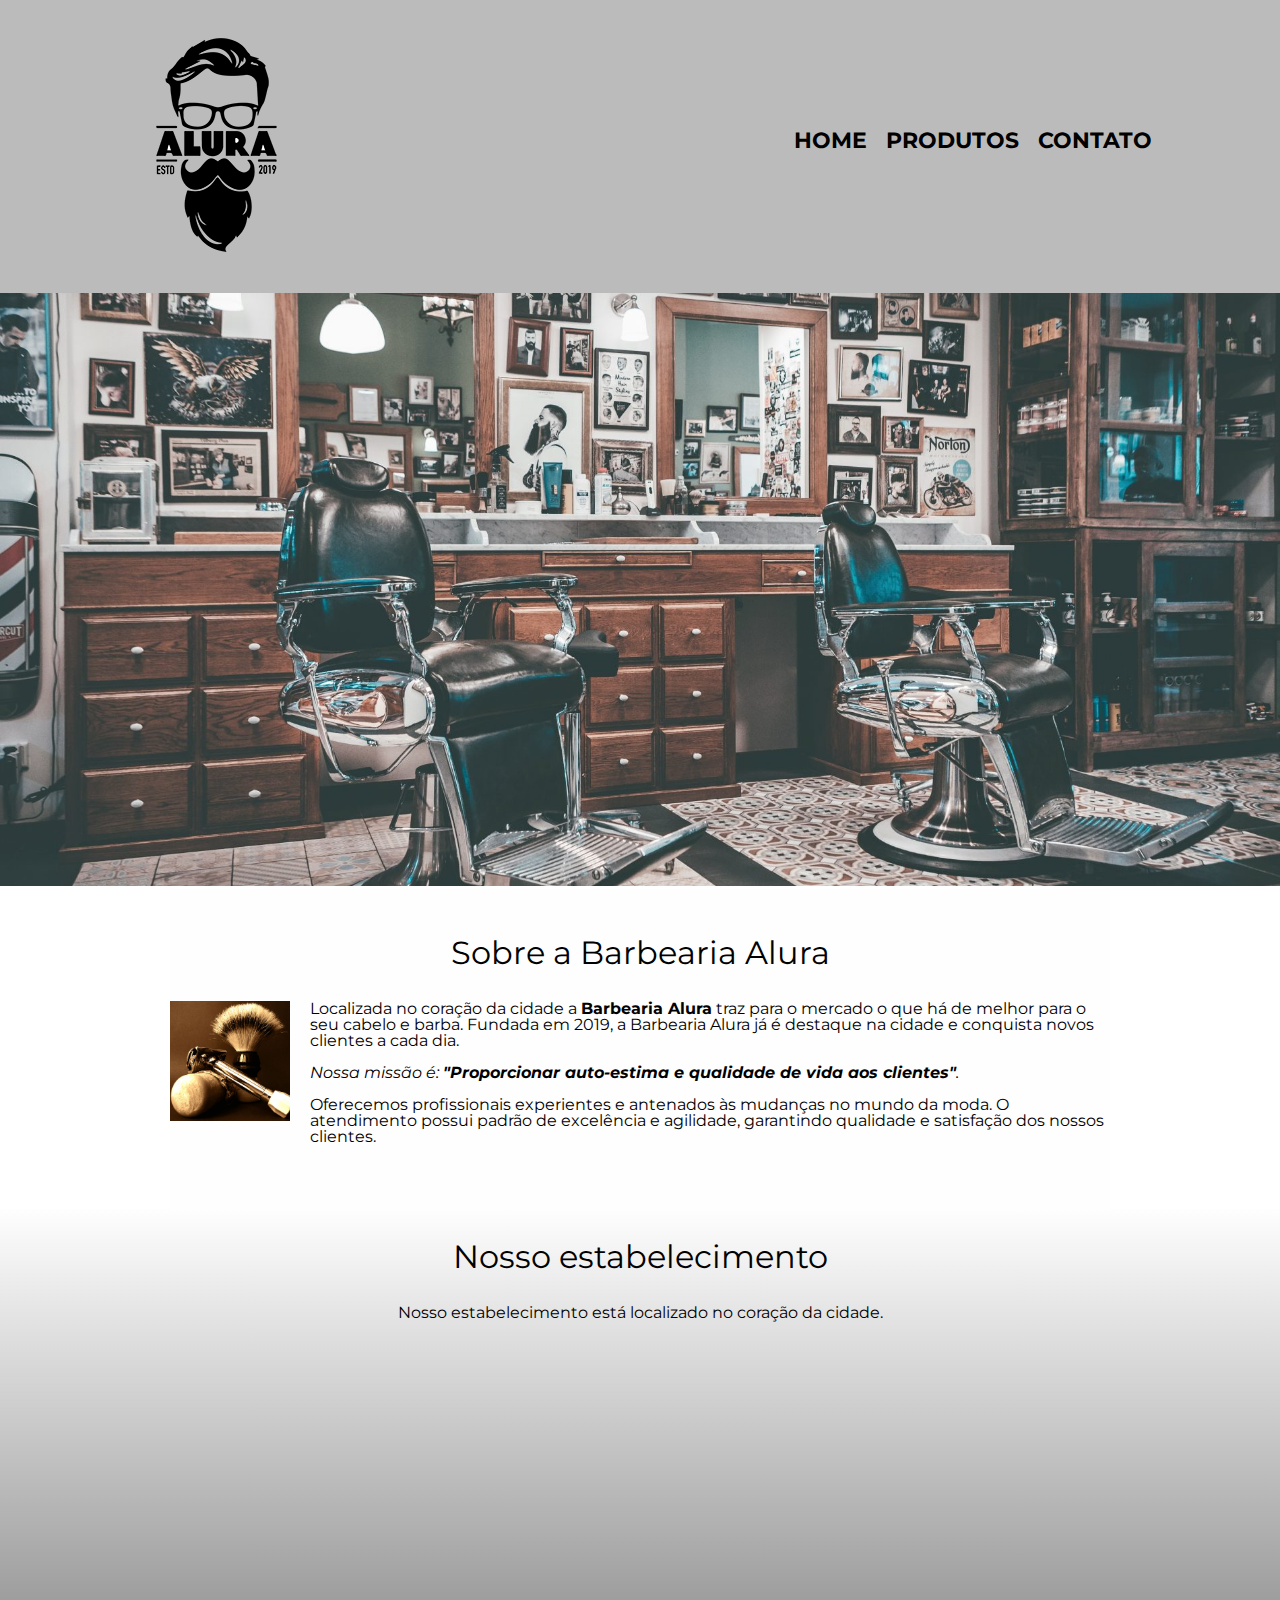
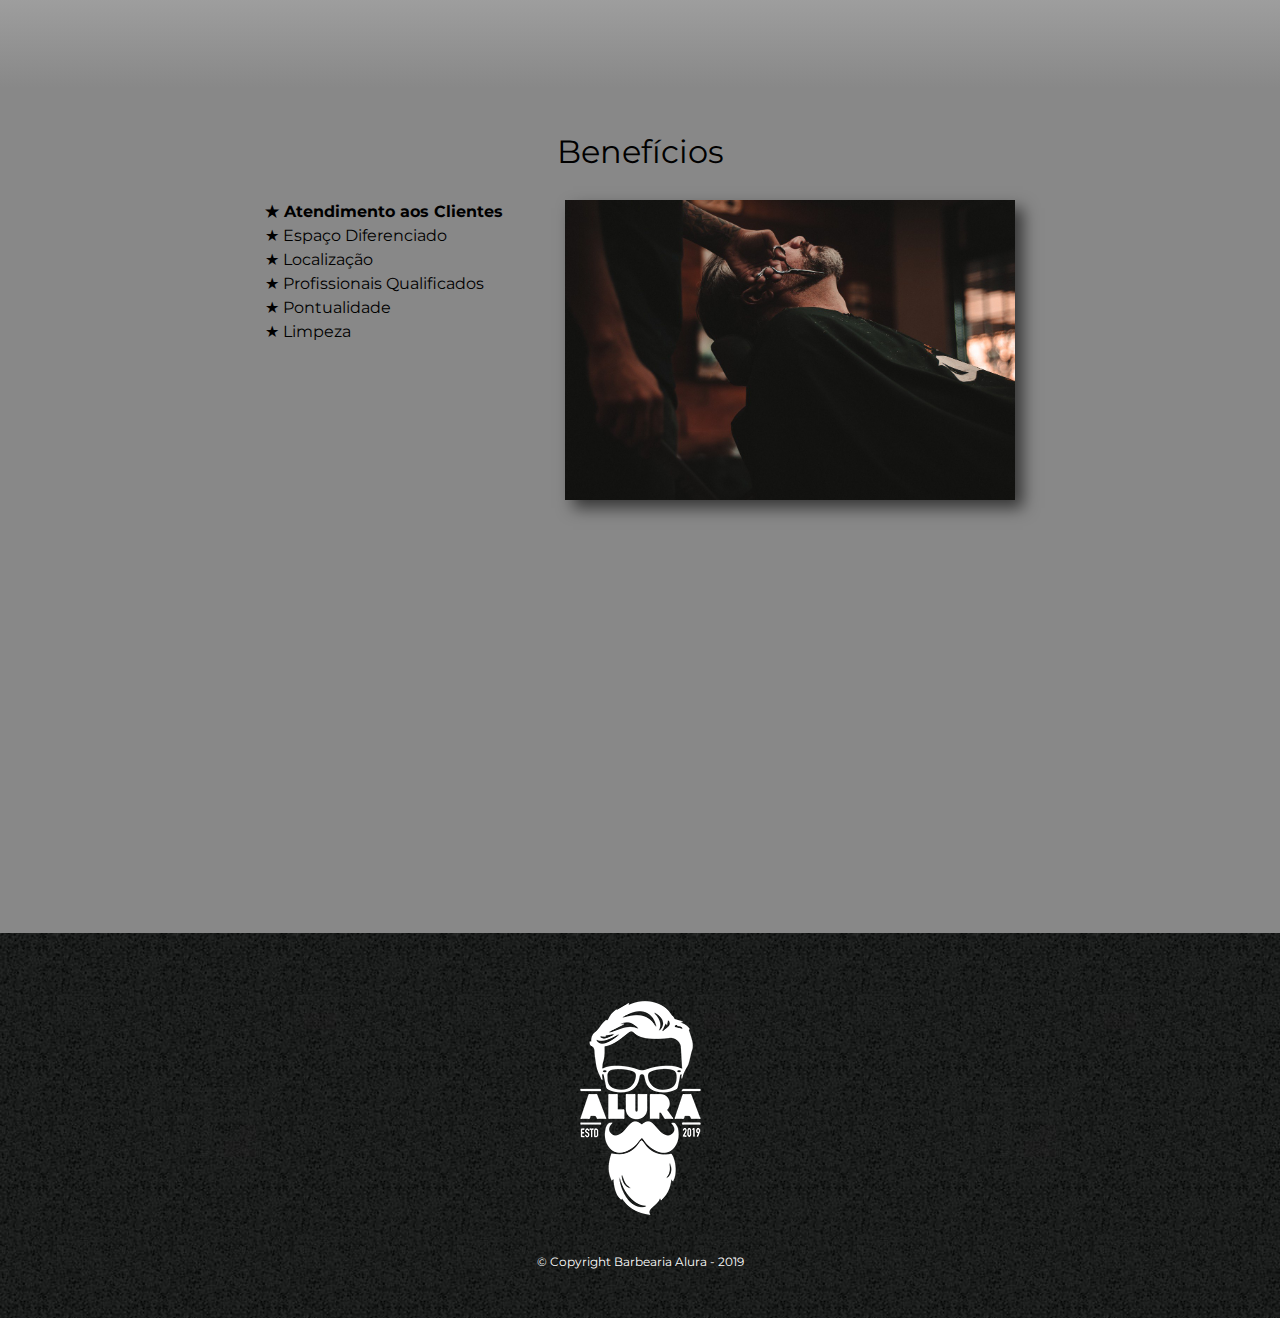
<file: index.html>
<!DOCTYPE html>
<html lang="pt-br">

<head>
	<meta charset="UTF-8">
	<meta name="viewport" content="width=device-width">
	<title>Barbearia Alura</title>
	<link rel="stylesheet" href="reset.css">
	<link rel="stylesheet" href="style.css">
	<link rel="preconnect" href="https://fonts.googleapis.com">
	<link rel="preconnect" href="https://fonts.gstatic.com" crossorigin>
	<link href="https://fonts.googleapis.com/css2?family=Montserrat:ital,wght@0,200;0,400;1,200;1,400&display=swap"
		rel="stylesheet">
	<link rel="icon" href="logo-branco.png">
</head>

<body>
	<header>
		<div class="caixa">
			<h1><img src="logo.png" alt=""></h1>

			<nav>
				<ul>
					<li><a href="index.html">Home</a></li>
					<li><a href="produtos.html">Produtos</a></li>
					<li><a href="contato.html">Contato</a></li>
				</ul>
			</nav>
		</div>
	</header>

	<img src="banner.jpg" class="banner">

	<main>
		<section class="principal">
			<h2 class="titulo-principal">Sobre a Barbearia Alura</h2>

			<img class="utensilios" src="utensilios.jpg" alt="Utensilios de um barbeiro.">
			<p>Localizada no coração da cidade a <strong>Barbearia Alura</strong> traz para o mercado o que há de melhor para
				o seu cabelo e barba. Fundada em 2019, a Barbearia Alura já é destaque na cidade e conquista novos clientes a
				cada dia.</p>

			<p id="missao"><em>Nossa missão é: <strong>"Proporcionar auto-estima e qualidade de vida aos
						clientes"</strong>.</em></p>

			<p>Oferecemos profissionais experientes e antenados às mudanças no mundo da moda. O atendimento
				possui padrão de excelência e agilidade, garantindo qualidade e satisfação dos nossos clientes.</p>
		</section>

		<section class="mapa">
			<h3 class="titulo-principal">Nosso estabelecimento</h3>
			<p>Nosso estabelecimento está localizado no coração da cidade.</p>

			<div class="mapa-conteudo">
				<iframe
					src="https://www.google.com/maps/embed?pb=!1m18!1m12!1m3!1d1920.1937504333005!2d-40.34314461817411!3d-3.686098897059128!2m3!1f0!2f0!3f0!3m2!1i1024!2i768!4f13.1!3m3!1m2!1s0x7eac72216890787%3A0x3e39468648e0b091!2sEsta%C3%A7%C3%A3o%20Boulevard%20Do%20Arco!5e0!3m2!1spt-BR!2sbr!4v1647905843532!5m2!1spt-BR!2sbr"
					width="100%" height="300" style="border:0;" allowfullscreen="" loading="lazy"></iframe>
			</div>

		</section>
		<section class="beneficios">
			<h3 class="titulo-principal">Benefícios</h3>

			<div class="conteudo-beneficios">
				<ul class="lista-beneficios">
					<li class="itens">Atendimento aos Clientes</li>
					<li class="itens">Espaço Diferenciado</li>
					<li class="itens">Localização</li>
					<li class="itens">Profissionais Qualificados</li>
					<li class="itens">Pontualidade</li>
					<li class="itens">Limpeza</li>
				</ul><img src="beneficios.jpg" class="imagem-beneficios">
			</div>

			<div class="video">
				<iframe width="100%" height="315" src="https://www.youtube.com/embed/wcVVXUV0YUY" title="YouTube video player"
					frameborder="0"
					allow="accelerometer; autoplay; clipboard-write; encrypted-media; gyroscope; picture-in-picture"
					allowfullscreen></iframe>
			</div>

		</section>
	</main>
	<footer>
		<img src="logo-branco.png">
		<p class="copyright">&copy; Copyright Barbearia Alura - 2019</p>
	</footer>
</body>

</html>
</file>
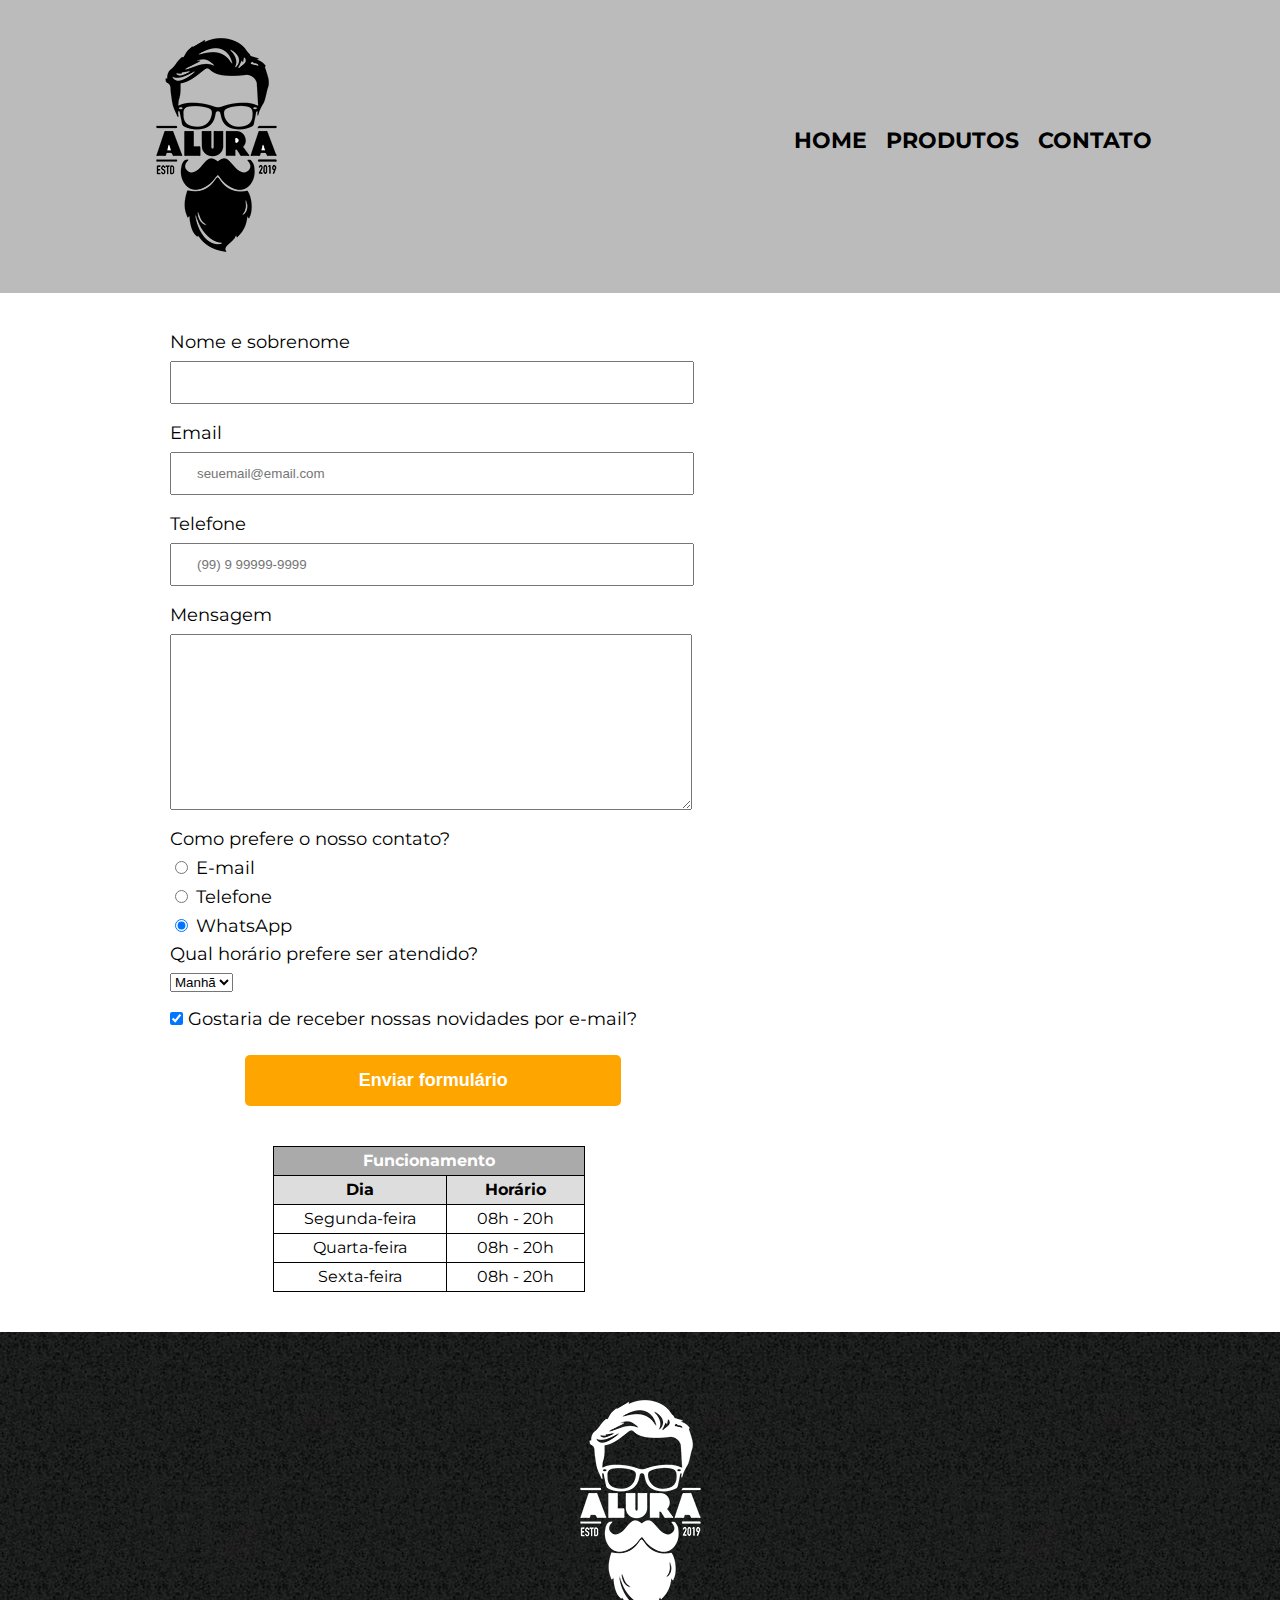
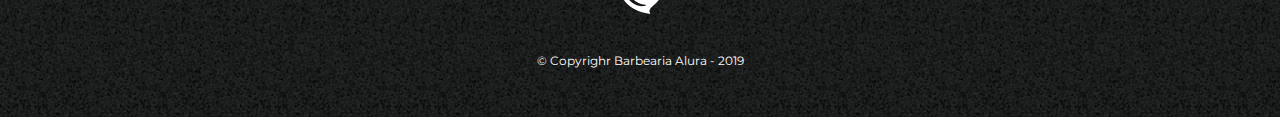
<file: contato.html>
<!DOCTYPE html>
<html lang="pt-br">

<head>
  <meta charset="utf-8">
  <meta name="viewport" content="width=device-width">
  <link rel="stylesheet" href="reset.css">
  <link rel="stylesheet" href="style.css">
  <title>Contato - Barbearia Alura</title>
  <link rel="icon" href="logo-branco.png">
  <link rel="preconnect" href="https://fonts.gstatic.com" crossorigin>
<link href="https://fonts.googleapis.com/css2?family=Montserrat:ital,wght@0,200;0,400;1,200;1,400&display=swap" rel="stylesheet">
</head>

<body>
  <header>
    <div class="caixa">
      <h1><img src="logo.png" alt="Logo da Barbearia Alura"></h1>

      <nav>
        <ul>
          <li><a href="index.html">Home</a></li>
          <li><a href="produtos.html">Produtos</a></li>
          <li><a href="contato.html">Contato</a></li>
        </ul>
      </nav>
    </div>
  </header>

  <main class="form-main">
    <form>
      <label for="nome-sobrenome">Nome e sobrenome</label>
      <input type="text" id="nome-sobrenome" class="input-padrao" required>

      <label for="email">Email</label>
      <input type="email" id="email" class="input-padrao" required placeholder="seuemail@email.com">

      <label for="telefone">Telefone</label>
      <input type="tel" id="telefone" class="input-padrao" required placeholder="(99) 9 99999-9999">

      <label for="mensagem">Mensagem</label>
      <textarea cols="72" rows="10" id="mensagem" class="input-padrao" required></textarea>

      <fieldset>
        <legend>Como prefere o nosso contato?</legend>

        <label for="radio-email"><input type="radio" name="contato" value="email" id="radio-email"> E-mail</label>
        <label for="radio-telefone"><input type="radio" name="contato" value="telefone" id="radio-telefone">
          Telefone</label>
        <label for="radio-whatsapp"><input type="radio" name="contato" value="whatsapp" id="radio-whatsapp" checked>
          WhatsApp</label>
      </fieldset>

      <fieldset>
        <legend>Qual horário prefere ser atendido?</legend>
        <select id="" name="">
          <option value="">Manhã</option>
          <option value="">Tarde</option>
          <option value="">Noite</option>
        </select>

      </fieldset>
      <label><input type="checkbox" class="checkbox" checked> Gostaria de receber nossas novidades por e-mail?</label>
      <input type="submit" value="Enviar formulário" class="enviar">
    </form>

    <table>
      <thead>
        <tr>
          <th colspan="2">Funcionamento</th>
        </tr>
      </thead>
      <tbody>
        <tr class="dia-horario">
          <td>Dia</td>
          <td>Horário</td>
        </tr>
        <tr>
          <td>Segunda-feira</td>
          <td>08h - 20h</td>
        </tr>
        <tr>
          <td>Quarta-feira</td>
          <td>08h - 20h</td>
        </tr>
        <tr>
          <td>Sexta-feira</td>
          <td>08h - 20h</td>
        </tr>
      </tbody>
    </table>
  </main>

  <footer>
    <img src="logo-branco.png" alt="Logo da Barbearia Alura">
    <p class="copyright" class="teste">&copy; Copyrighr Barbearia Alura - 2019</p>
  </footer>
</body>

</html>
</file>
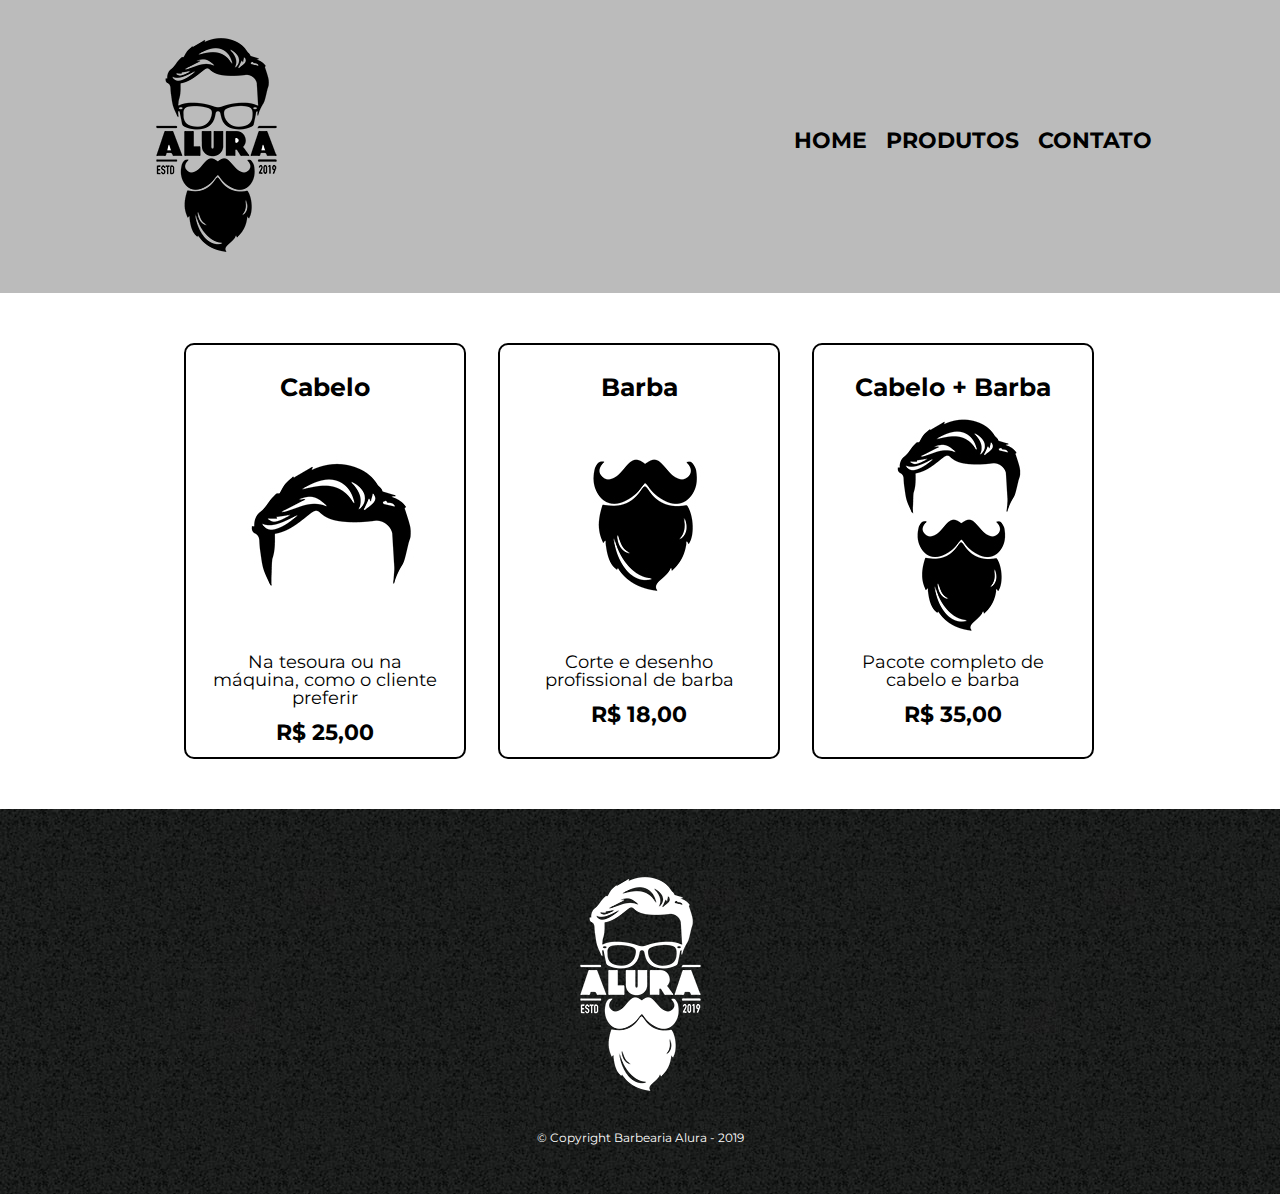
<file: produtos.html>
<!DOCTYPE html>
<html>
  <head>
    <meta charset="utf-8">
    <meta name="viewport" content="width=device-width">
    <title>Produtos - Barbearia Alura</title>
    <link rel="stylesheet" href="reset.css">
    <link rel="stylesheet" href="style.css">
    <link rel="icon"  href="logo-branco.png">
    <link rel="preconnect" href="https://fonts.gstatic.com" crossorigin>
<link href="https://fonts.googleapis.com/css2?family=Montserrat:ital,wght@0,200;0,400;1,200;1,400&display=swap" rel="stylesheet">
  </head>
  <body>
    <header>
      <div class="caixa">
        <h1><img src="logo.png"></h1>

        <nav>
          <ul>
            <li><a href="index.html">Home</a></li>
            <li><a href="produtos.html">Produtos</a></li>
            <li><a href="contato.html">Contato</a></li>
          </ul>
        </nav>
      </div>
    </header>

    <main>
      <ul class="produtos">
        <li>
          <h2>Cabelo</h2>
          <img src="cabelo.jpg">
          <p class="produto-descricao">Na tesoura ou na máquina, como o cliente preferir</p>
          <p class="produto-preco">R$ 25,00</p>
        </li>
        <li>
          <h2>Barba</h2>
          <img src="barba.jpg">
          <p class="produto-descricao">Corte e desenho profissional de barba</p>
          <p class="produto-preco">R$ 18,00</p>
        </li>
        <li>
          <h2>Cabelo + Barba</h2>
          <img src="cabelo+barba.jpg">
          <p class="produto-descricao">Pacote completo de cabelo e barba</p>
          <p class="produto-preco">R$ 35,00</p>
        </li>
      </ul>
    </main>
    
    <footer>
      <img src="logo-branco.png">
      <p class="copyright">&copy; Copyright Barbearia Alura - 2019</p>
    </footer>
  </body>
</html>
</file>
<file: style.css>
body {
    font-family: 'Montserrat', sans-serif;
    font-size: 16px;
}

header {
    background: #bbbbbb;
    padding: 20px 0px;
}

.caixa {
    position: relative;
    width: 80%;
    margin: 0 auto;
}

nav {
    position: absolute;
    top: 110px;
    right: 0px;
}

nav li {
    display: inline;
    margin: 0 0 0 15px;
}

nav a {
    text-transform: uppercase;
    color: black;
    font-weight: bold;
    font-size: 22px;
    text-decoration: none;
    transition: 200ms;
}

nav a:hover {
    color: #c78c19;
    text-decoration: underline;
}

.produtos {
    width: 940px;
    position: relative;
    margin: auto;
    padding: 50px 0;
}

.produtos li {
    display: inline-block;
    text-align: center;
    width: 30%;
    height: 416px;
    vertical-align: top;
    margin: 0 1.5%;
    padding: 30px 20px;
    box-sizing: border-box;
    border: 2px solid black;
    border-radius: 10px;
    transition: 500ms;
}

.produtos li:hover {
    color: #a17213;
    border-color: #a17213;
    cursor: pointer;
}

.produtos li:active {
    border-color: #9c6614;
    color: #9c6614;
}

.produtos li:hover h2 {
    font-size: 28px;
}

.produtos h2 {
    font-size: 25px;
    font-weight: bold;
    transition: 100ms;
}

.produto-descricao {
    font-size: 18px;
}

.produto-preco {
    font-size: 22px;
    font-weight: bold;
    margin-top: 15px;
}

footer {
    text-align: center;
    background: url("bg.jpg");
    padding: 50px 0;
}

.copyright {
    color: white;
    font-size: 12px;
    margin-top: 20px;
}

.form-main {
    width: 940px;
    margin: 0 auto;
}

form {
    margin: 40px 0;
}

form label,
form legend {
    display: block;
    font-size: 18px;
    margin-bottom: 10px;
}

.input-padrao {
    display: block;
    margin-bottom: 20px;
    padding: 12px 25px;
    width: 50%;
}

.checkbox {
    margin: 20px 0;
}

.enviar {
    width: 40%;
    padding: 15px 0;
    background: orange;
    color: white;
    font-weight: bold;
    font-size: 18px;
    border: none;
    border-radius: 5px;
    transition: 0.3s;
    margin-left: 8%;
}

.enviar:hover {
    background: darkorange;
    cursor: pointer;
    transform: scale(1.06);
    box-shadow: 2px 5px rgba(0, 0, 0, 0.2)
}

table {
    margin: 40px 30px;
    margin-left: 11%;
}

thead {
    background: #aaaaaa;
    color: white;
    font-weight: bold;
}

.dia-horario {
    background: #dddddd;
    font-weight: bold;
}

td,
th {
    border: 1px solid black;
    padding: 6px 30px;
    text-align: center;
}

/* css pagina inicial*/
.banner {
    width: 100%;
}

.titulo-principal {
    text-align: center;
    font-size: 2em;
    margin: 0 0 1em 0;
    clear: left;
}

.principal {
    padding: 3em 0;
    background: #FEFEFE;
    width: 940px;
    margin: 0 auto;
}

.principal p {
    margin-bottom: 1em;
}

.principal strong {
    font-weight: bold;
}

.principal em {
    font-style: italic;
}

.utensilios {
    width: 120px;
    float: left;
    margin: 0 20px 20px 0;
}

.mapa {
    padding: 2em 0;
    background: linear-gradient(#FEFEFE, #888888);
}

.mapa p {
    margin-bottom: 2em;
    text-align: center;
}

.mapa-conteudo {
    width: 940px;
    margin: 0 auto;
}

.beneficios {
    padding: 3em 0;
    background: #888888;
}

.conteudo-beneficios {
    width: 750px;
    margin: 0 auto;
}

.lista-beneficios {
    width: 40%;
    display: inline-block;
    vertical-align: top;
}

.itens {
    line-height: 1.5;
}

.itens:nth-child(1) {
    font-weight: bold;
}

.itens:before {
    content: "★ ";
}

.imagem-beneficios {
    width: 60%;
    opacity:1;
    transition: 200ms;
    box-shadow: 8px 8px 15px rgba(0, 0, 0, 0.6);
}

.imagem-beneficios:hover {
    opacity: 0.9;
}

.video {
    width: 560px;
    margin: 2em auto;
}

@media screen and (max-width: 940px) {
    .caixa, .principal, .conteudo-beneficios, .form-main {
        width: 90%;
    }

    .mapa-conteudo {
        width: auto;
    }

    .produtos {
        width: auto;
        text-align: center;
    }

    .produtos li {
        width: 45%;
        margin: 20px auto;
        height: 416px;
    }

    table {
        margin-left: 8%;
    }
}



@media screen and (max-width: 700px) {
    .caixa, .principal, .conteudo-beneficios, .mapa-conteudo, .video, .form-main {
        width: auto;
    }

    p {
        width: 90%;
        margin: auto;
    }

    h1 {
        text-align: center;
    }

    nav {
        position: static;
        text-align: center;
    }

    .caixa a {
        font-size: 16px;
    }

    .utensilios {
        padding-left: 5%;
    }

    .conteudo-beneficios {
        width: 90%;
    }

    .lista-beneficios {
        width: 40%;
    }

    .imagem-beneficios {
        width: 60%;
    }

    .itens {
        padding-left: 5%;
    }

    .produtos li {
        width: 90%;
        display: block;
        text-align: center;
        margin: 10px auto;
    }

    form {
        width: 90%;
        margin: 20px auto;
    }

    .input-padrao {
        display: inline;
    }

    table {
        margin: 20px 8%;
    }
}

@media screen and (max-width: 425px) {
    .caixa, .principal, .conteudo-beneficios, .mapa-conteudo, .video, .produtos, .form-main {
        width: auto;
    }

    p {
        width: 90%;
        margin: auto;
    }

    h1 {
        text-align: center;
    }

    nav {
        position: static;
        text-align: center;
    }

    .caixa a {
        font-size: 16px;
    }

    .utensilios {
        padding-left: 5%;
    }

    .lista-beneficios, .imagem-beneficios {
        width: 100%;
    }

    .itens {
        padding-left: 5%;
    }

    .produtos li {
        width: 90%;
        display: block;
        text-align: center;
        margin: 10px auto;
    }

    form {
        width: 90%;
        margin: 20px auto;
    }

    .input-padrao {
        display: inline;
    }

    .enviar {
        width: 90%;
        margin: 10px 20px;
    }

    table {
        margin-left: 8%;
    }
}
</file>
